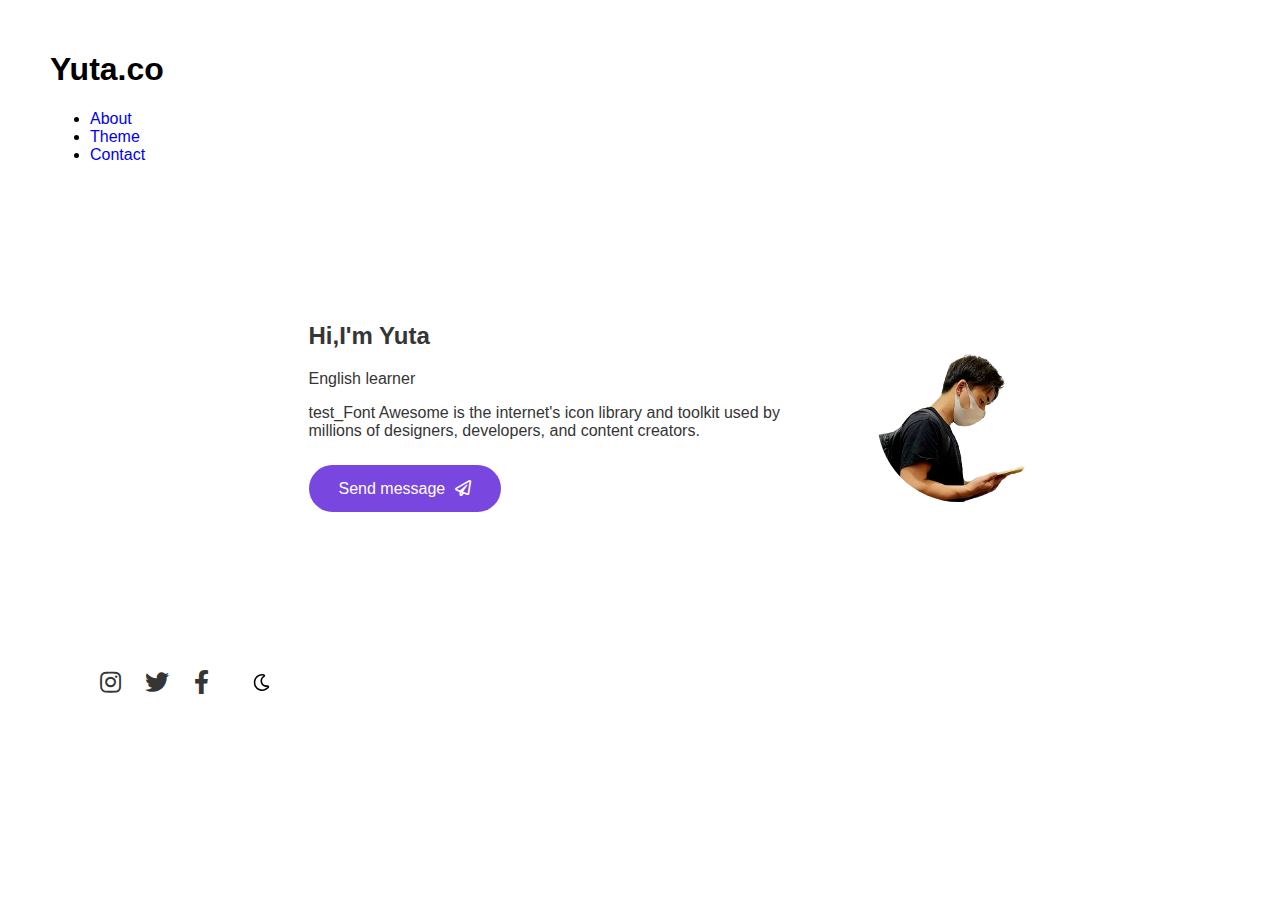
<file: index.html>
<!DOCTYPE html>
<html lang="jp">

<head>
    <meta charset="UTF-8">
    <meta http-equiv="X-UA-Compatible" content="IE=edge">
    <meta name="viewport" content="width=device-width, initial-scale=1.0">
    <title>Yuta.co</title>

    <link rel="stylesheet" href="styles.css">
    <link href="https://use.fontawesome.com/releases/v5.6.1/css/all.css" rel="stylesheet">

</head>

<body>

        <div class="background">


                <!---- header start --->

                <header>

                                <h1>Yuta.co</h1>

                                <nav>

                                    <button class="hamburger" id="hamburger">
                                            <i class="fas fa-bars"></i>
                                    </button>

                                    <ul class="nav-ul" id="nav-ul">
                                            <li><a href="#">About</a></li>
                                            <li><a href="#">Theme</a></li>
                                            <li><a href="#">Contact</a></li>
                                    </ul>

                                </nav>

                </header>

                <!---- header end --->

                                
                <!---- main contents start --->


                <div class="main_contents">

                        <div class="top_main">

                                <div class="top_title">

                                        <div class="top_title_main">

                                                <h2>Hi,I'm Yuta</h2>

                                                <p>English learner</p>

                                                <p>test_Font Awesome is the internet's icon library and toolkit used by millions of designers, developers, and content creators.</p>

                                        </div>

                                        <div class="demo_btn">
                                                
                                                <a href="#">Send message<i class="far fa-paper-plane" style="margin-left: 10px;"></i></a>
                                                
                                        </div>

                                </div>

                                <div class="top_img">

                                        <img src="img/yuta.png">

                                </div>

                        </div>


                        <!---- footer start --->
                        
                        <div class="footer_sns">
                        
                                <a href="#"><i class="fab fa-instagram"></i></a>

                                <a href="https://twitter.com/lastshow2121"><i class="fab fa-twitter"></i></a>

                                <a href="#"><i class="fab fa-facebook-f"></i></a>

                                <img src="img/moon.svg" id="icon">

                        </div>

                        <!---- footer start --->

                </div>


                <!---- main contents end --->


        </div>

    <script src="https://code.jquery.com/jquery-3.3.1.min.js"></script>
    <script type="text/javascript" src="main.js"></script>


</body>

</html>
</file>
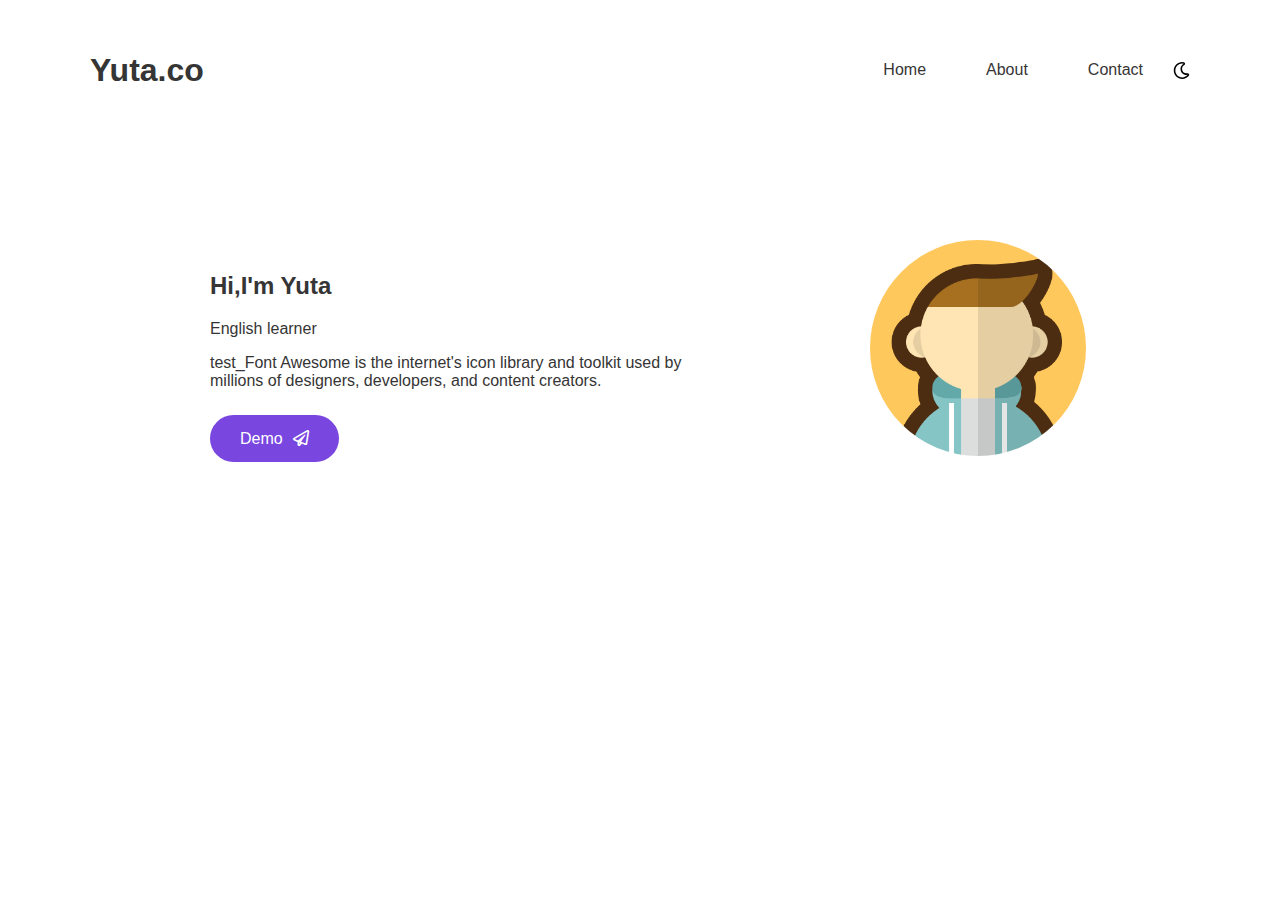
<file: profile/index.html>
<!DOCTYPE html>
<html lang="jp">

<head>
    <meta charset="UTF-8">
    <meta http-equiv="X-UA-Compatible" content="IE=edge">
    <meta name="viewport" content="width=device-width, initial-scale=1.0">
    <title>Yuta.co</title>

    <link rel="stylesheet" href="styles.css">
    <link href="https://use.fontawesome.com/releases/v5.6.1/css/all.css" rel="stylesheet">

</head>

<body>

        <div class="background">

                <!---- header start --->

                <header>

                        <div class="header">

                            <h1>Yuta.co</h1>

                                <nav class="nav_list" id="nav_list">
                                    <div class="nav_list_ul">
                                            <ul>
                                                <li class="nav-link">Home</li>
                                                <li class="nav-link">About</li>
                                                <li class="nav-link">Contact</li>
                                            </ul>
                                    </div>
                                </nav>

                                <button class="hamburger" id="hamburger">
                                    <i class="fas fa-bars"></i>
                                </button>

                                <img src="img/moon.svg" id="icon">

                            </div>

                </header>

                <!---- navi end --->


                <div class="main_top_content">

                        <div class="top_title">

                                <div class="top_title_main">

                                        <h2>Hi,I'm Yuta</h2>

                                        <p>English learner</p>

                                        <p>test_Font Awesome is the internet's icon library and toolkit used by millions of designers, developers, and content creators.</p>

                                </div>

                                <div class="demo_btn">
                                        
                                        <a href="#">Demo<i class="far fa-paper-plane" style="margin-left: 10px;"></i></a>
                                        
                                </div>

                        </div>

                        <div class="top_img">

                               <img src="img/face.png">

                        </div>

                </div>

        </div>

    <script src="https://code.jquery.com/jquery-3.3.1.min.js"></script>
    <script type="text/javascript" src="main.js"></script>


</body>

</html>
</file>
<file: styles.css>
html {
    margin: 0%;
    padding: 0;
    box-sizing: border-box;
    overflow-x: hidden;
    font-family: sans-serif;
}

body {
    margin: 0%;
    padding: 0;
    box-sizing: border-box;
    overflow-x: hidden;
    font-family: sans-serif;
    background-color: var(--primary-color);
}

a {
    text-decoration: none;
}


:root {
    --primary-color: #fff;
    --secondary-color: #363535;
    --snsbgprimary-color: #ebe7e7;
    --snsbgsecondary-color: #494848;
}


/*--- グローバルメニュー  start ---*/

.background {
    padding: 30px 50px;
}

/* header {
    display: block;
} */

.header {
    display: flex;
    height: 80px;
    align-items:  center;
    /*
    box-shadow: 0 0 6px #b6b6b6;
    border-radius: 50px;
    */
    padding-right: 40px;
    padding-left: 40px;
    justify-content: space-around;
}

.header h1 {
    color: var(--secondary-color);
}

.header nav {
    margin-left: auto;
}

.header ul {
    display: flex;
    list-style: none;
}

.nav_list ul li {
    padding-left: 60px;
    color: var(--secondary-color);
}

.nav-link a{
   text-decoration: none;
   color: var(--secondary-color);
}

.hamburger {
    background-color: transparent;
    border: 0;
    color: var(--secondary-color);
    font-size: 20px;
    display: none;
    cursor: pointer;
}

.hamburger:focus {
    outline:  none;
}

#icon {
    width: 17px;
    cursor: pointer;
    margin-left: 30px;
    color: var(--secondary-color);
}

/*---  グローバルメニュー  end   ---*/


/*--- トップ　タイトルと名前 start   ---*/


.main_contents {
    align-items: center;
    margin-top: 3rem;
    margin: 0 auto;
}

.top_main {
    display: flex;
    max-width: 800px;
    margin: 0 auto;
    height: 30em;
    align-items: center;
}

.top_title {
    max-width: 500px;
    margin:0 auto;
    align-items: center;
}

.top_img {

}

.top_img img {
    width: 100%;
    border-radius: 50%;
}

.top_title h2 {
    color: var(--secondary-color);
}

.top_title p {
    color: var(--secondary-color);
}

.demo_btn {
    margin-top: 40px;
    margin-bottom: 40px;
}

.demo_btn a {
    color: #fff;
    background: #7946e0;
    padding: 15px 30px;
    border-radius: 45px;
}

/*--- トップ　タイトルと名前 end   ---*/






/*--- footer sns start  ---*/

.footer_sns {
    padding-left: 40px;
    padding-right: 40px;
}

.footer_sns i {
    font-size: 1.5em;
    color: var(--secondary-color);
    margin: 10px;
    /* background-color: var(--snsbgprimary-color);
    padding: 10px;
    border-radius: 50%; */
}


/*--- footer sns end  ---*/





/*   ダークモード時　start   */

.dark-theme {
    --primary-color: #272727;
    --secondary-color: #fff;
    --snsbgprimary-color: #494848;
    --snsbgsecondary-color: #d6d2d2;
}


/*   ダークモード時  end  */





/*   レスポンシブ start  */

@media screen and (max-width:767px) {

    .nav_list {
        display: none;
    }

    .nav_list.show {
        display: flex;
        flex-direction: column;
    }



    .nav_list_ul {
        width: 100%;
        flex-direction: column;
    }

    .nav_list ul li {
        padding-left: 0;
    }

    .nav_list_dark {
        padding-left: 0px;
        float: left;
    }

    #icon {
        padding-left: 0px;
        align-items: center;
    }

    .hamburger {
        display: inline-block;
    }
    
    .background {
        padding: 30px;
    }

    .header {
        position: relative;
        height: 60px;
        padding-right: 25px;
        padding-left: 25px;
        display: flex;
    }


    .header h1 {
        font-size: 1.4rem;
    }
    
    .main_top_content {
        flex-direction: column-reverse;
        gap: 5px;
        align-items: center;
        text-align: center;
    }


    .top_main {
        margin-top: 40px;
        display: flex;
        flex-direction: column-reverse;
    }
   
    .top_img {
        max-width: 60%;
    }

    .footer_sns {
        padding: 0px;
        text-align: center;
    }

}

/*   レスポンシブ end  */
</file>
<file: profile/styles.css>
html {
    margin: 0%;
    padding: 0;
    box-sizing: border-box;
    overflow-x: hidden;
    font-family: sans-serif;
}

body {
    margin: 0%;
    padding: 0;
    box-sizing: border-box;
    overflow-x: hidden;
    font-family: sans-serif;
    background-color: var(--primary-color);
}

a {
    text-decoration: none;
}


:root {
    --primary-color: #fff;
    --secondary-color: #363535;
}


/*--- グローバルメニュー  start ---*/

.background {
    padding: 30px 50px;
}

/* header {
    display: block;
} */

.header {
    display: flex;
    height: 80px;
    align-items:  center;
    /*
    box-shadow: 0 0 6px #b6b6b6;
    border-radius: 50px;
    */
    padding-right: 40px;
    padding-left: 40px;
    justify-content: space-around;
}

.header h1 {
    color: var(--secondary-color);
}

.header nav {
    margin-left: auto;
}

.header ul {
    display: flex;
    list-style: none;
}

.nav_list ul li {
    padding-left: 60px;
    color: var(--secondary-color);
}

nav .brand-menu a{
   font-size: 1.6rem;
   padding: 1rem 0;
   text-decoration: none;
   color: var(--secondary-color);
}

.hamburger {
    background-color: transparent;
    border: 0;
    color: var(--secondary-color);
    font-size: 20px;
    display: none;
    cursor: pointer;
}

.hamburger:focus {
    outline:  none;
}

#icon {
    width: 17px;
    cursor: pointer;
    padding-left: 30px;
    color: var(--secondary-color);
}

/*---  グローバルメニュー  end   ---*/


/*--- トップ　タイトルと名前 start   ---*/


.main_top_content {
    display: flex;
    align-items: center;
    margin-top: 3rem;
    height: 30rem;
    margin: 0 auto;
}

.top_title {
    max-width: 500px;
    margin:0 auto;
}

.top_img {
    align-items: center;
}

.top_img img {
    width: 60%;
    border-radius: 50%;
}

.top_title h2 {
    color: var(--secondary-color);
}

.top_title p {
    color: var(--secondary-color);
}

.demo_btn {
    margin-top: 40px;
}

.demo_btn a {
    color: #fff;
    background: #7946e0;
    padding: 15px 30px;
    border-radius: 45px;
}

/*--- トップ　タイトルと名前 end   ---*/



/*   ダークモード時　start   */

.dark-theme {
    --primary-color: #272727;
    --secondary-color: #fff;
}


/*   ダークモード時  end  */





/*   レスポンシブ start  */

@media screen and (max-width:767px) {

    .nav_list {
        display: none;
    }

    .nav_list.show {
        display: flex;
        flex-direction: column;
    }



    .nav_list_ul {
        width: 100%;
        flex-direction: column;
    }

    .nav_list ul li {
        padding-left: 0;
    }

    .nav_list_dark {
        padding-left: 0px;
        float: left;
    }

    #icon {
        padding-left: 0px;
        align-items: center;
    }

    .hamburger {
        display: inline-block;
    }
    
    .background {
        padding: 30px;
    }

    .header {
        position: relative;
        height: 60px;
        padding-right: 25px;
        padding-left: 25px;
        display: flex;
    }


    .header h1 {
        font-size: 1.4rem;
    }
    
    .main_top_content {
        flex-direction: column-reverse;
        gap: 5px;
        align-items: center;
        text-align: center;
    }

    
}

/*   レスポンシブ end  */
</file>
